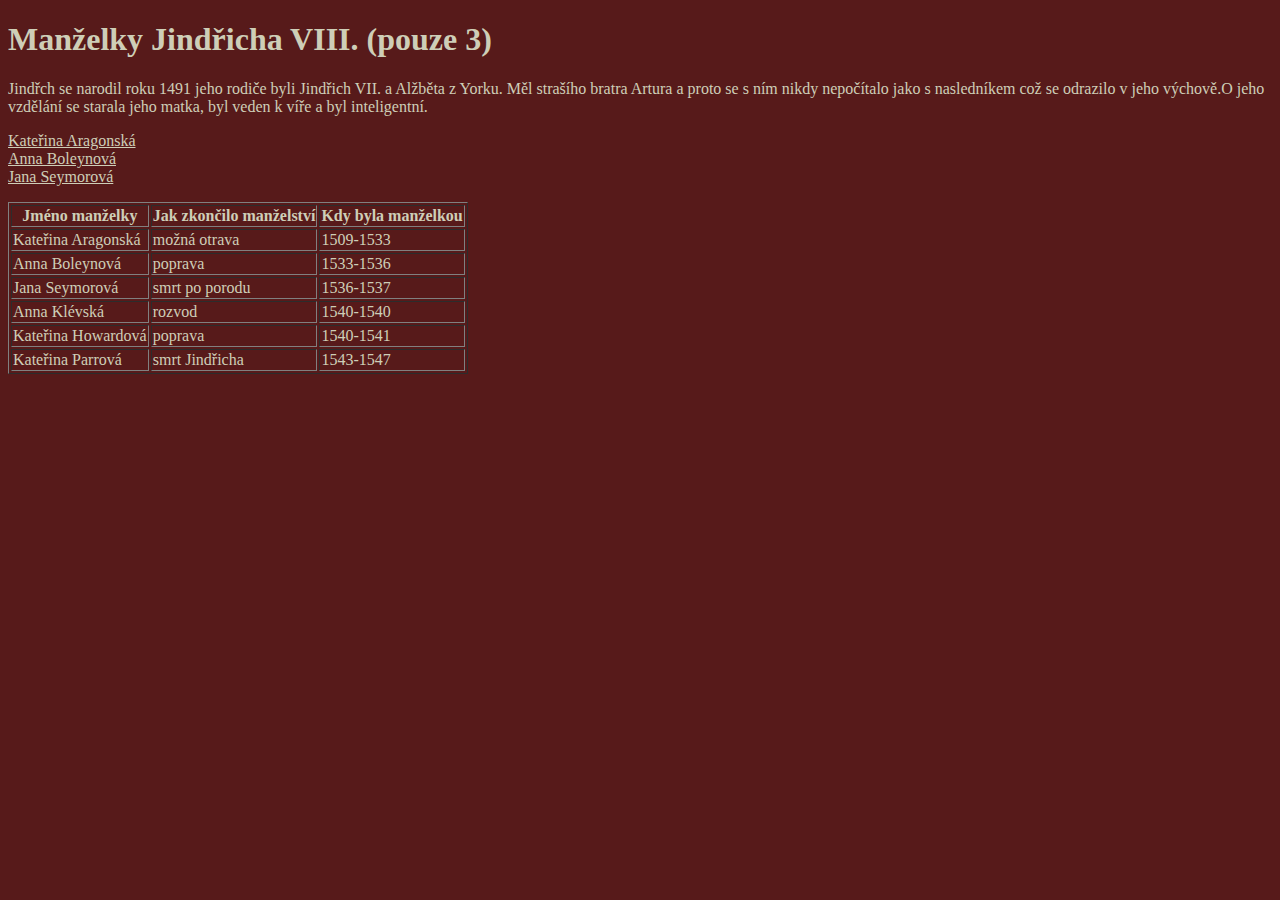
<file: index.html>
<!DOCTYPE html>
<html lang="cs">
<head>
    <meta charset="UTF-8">
    <meta name="viewport" content="width=device-width, initial-scale=1.0">
    <title>Document</title>
    <link rel="stylesheet" href="styl.css">
</head>
<body>
    <h1>Manželky Jindřicha VIII. (pouze 3)</h1>
    <p>Jindřch se narodil roku 1491 jeho rodiče byli Jindřich VII. a Alžběta z Yorku. Měl strašího bratra
         Artura a proto se s ním nikdy nepočítalo jako s nasledníkem což se odrazilo 
         v jeho výchově.O jeho vzdělání se starala jeho matka, 
        byl veden k víře a byl inteligentní.</p>
        <li><a href="kacena.html">Kateřina Aragonská</a></li>
    
        
        <li><a href="anna.html">Anna Boleynová</a></li>


        <li><a href="jana.html">Jana Seymorová</a></li>
         
        </p>
        <table border="1">
            <thead>
                <tr>
                    <th>Jméno manželky</th>

                    <th>Jak zkončilo manželství 
                          </th>
                    <th>Kdy byla manželkou</th>
                    
                </tr>
            </thead>
            <tbody>
                <tr>
                    <td>Kateřina Aragonská</td>
                    <td>možná otrava</td>
                    <td>1509-1533</td>
                </tr>
                <tr>
                    <td>Anna Boleynová</td>
                    <td>poprava</td>
                    <td>1533-1536</td>
                </tr>
                <tr>
                    <td>Jana Seymorová</td>
                    <td>smrt po porodu</td>
                    <td>1536-1537</td>
                </tr>
                <tr>
                    <td>Anna Klévská</td>
                    <td>rozvod</td>
                    <td>1540-1540</td>
                </tr>
                <tr>
                    <td>Kateřina Howardová</td>
                    <td>poprava</td>
                    <td>1540-1541</td>
                </tr>
                <tr>
                    <td>Kateřina Parrová</td>
                    <td>smrt Jindřicha</td>
                    <td>1543-1547</td>
                </tr>
            </tbody>
        </table border="1">
        <div"></div>
    </p>
</body>
</html>
</file>
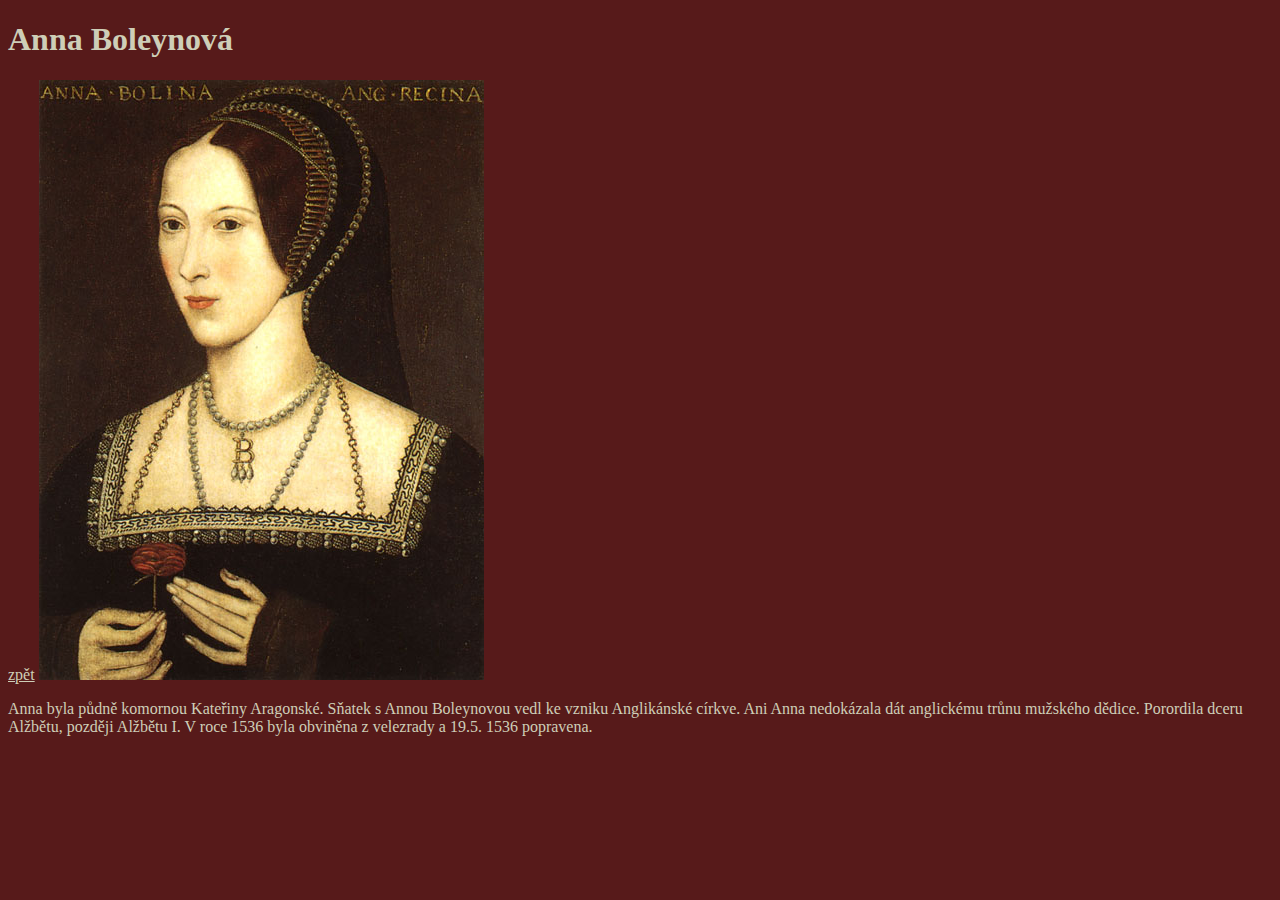
<file: anna.html>
<!DOCTYPE html>
<html lang="cs">
<head>
    <meta charset="UTF-8">
    <meta name="viewport" content="width=device-width, initial-scale=1.0">
    <title>Document</title>
    <link rel="stylesheet" href="styl.css">
</head>
<body>
    <h1>Anna Boleynová</h1>
    <a href="index.html">zpět</a>
    <img src="anna_b.jpg">

    <p>Anna byla půdně komornou Kateřiny Aragonské. 
        Sňatek s Annou Boleynovou vedl ke vzniku Anglikánské církve. Ani Anna 
        nedokázala dát anglickému trůnu mužského dědice. Porordila dceru Alžbětu, později 
        Alžbětu I. V roce 1536 byla obviněna z velezrady a 19.5. 1536 popravena. 
    </p>
</file>
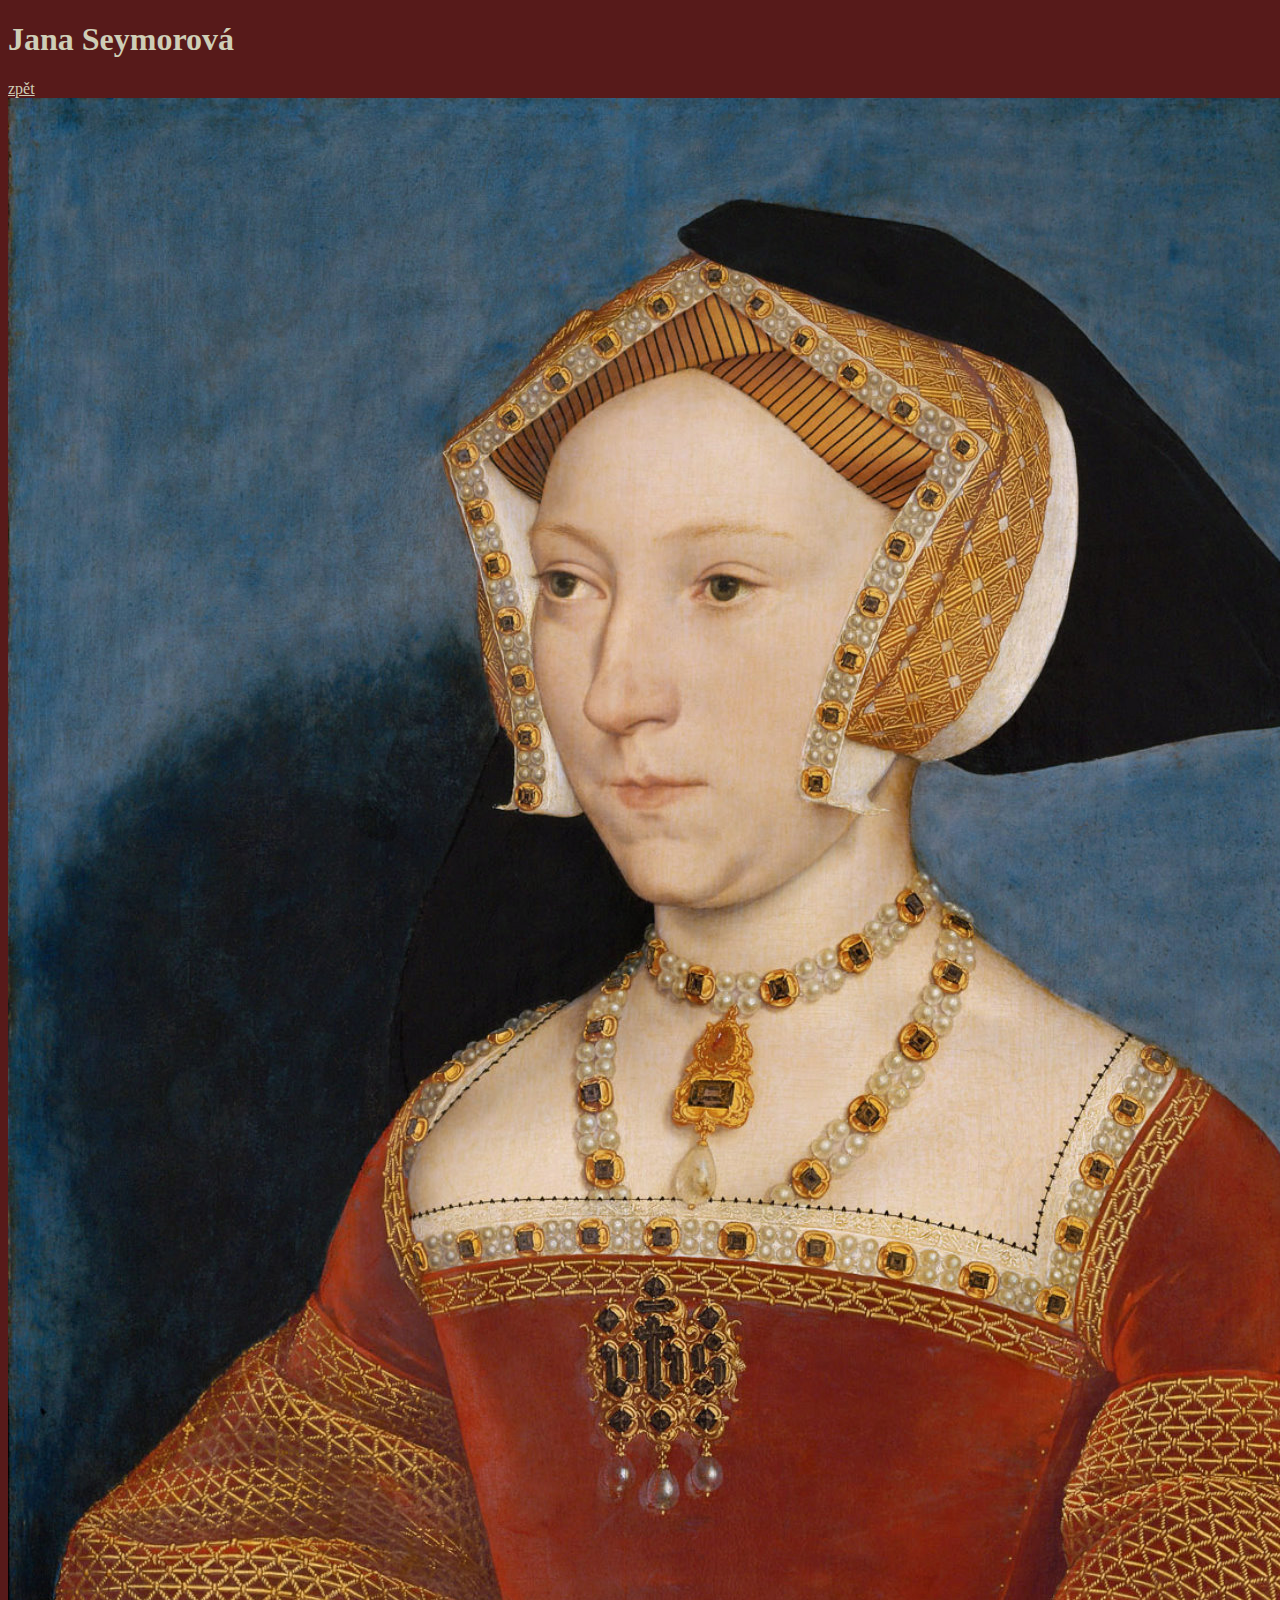
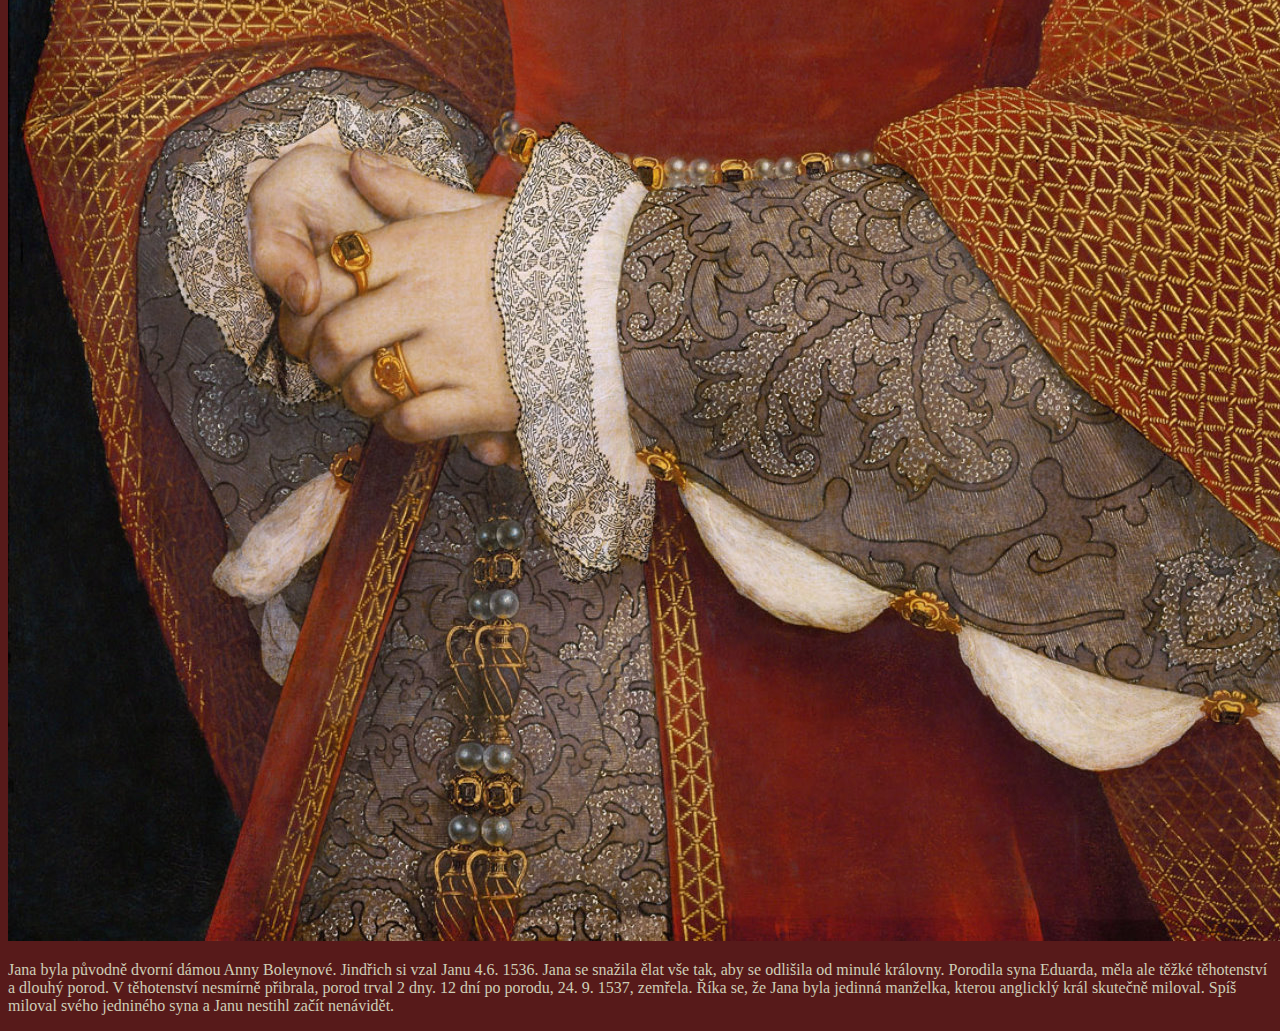
<file: jana.html>
<!DOCTYPE html>
<html lang="cs">
<head>
    <meta charset="UTF-8">
    <meta name="viewport" content="width=device-width, initial-scale=1.0">
    <title>Document</title>
    <link rel="stylesheet" href="styl.css">
</head>
<body>
    <h1>Jana Seymorová</h1>
    <a href="index.html">zpět</a>
    <img src="jaan_s.jpg">

    <p>Jana byla původně dvorní dámou Anny Boleynové. Jindřich si vzal Janu 4.6. 1536.
        Jana se snažila ělat vše tak, aby se odlišila od minulé královny.
        Porodila syna Eduarda, měla ale těžké těhotenství a dlouhý porod. 
        V těhotenství nesmírně přibrala, porod trval 2 dny. 12 dní po porodu, 24. 9. 1537,
         zemřela. Říka se, že Jana byla jedinná manželka, kterou anglicklý král skutečně miloval.
        Spíš miloval svého jedniného syna a Janu nestihl začít nenávidět.
    </p>
</file>
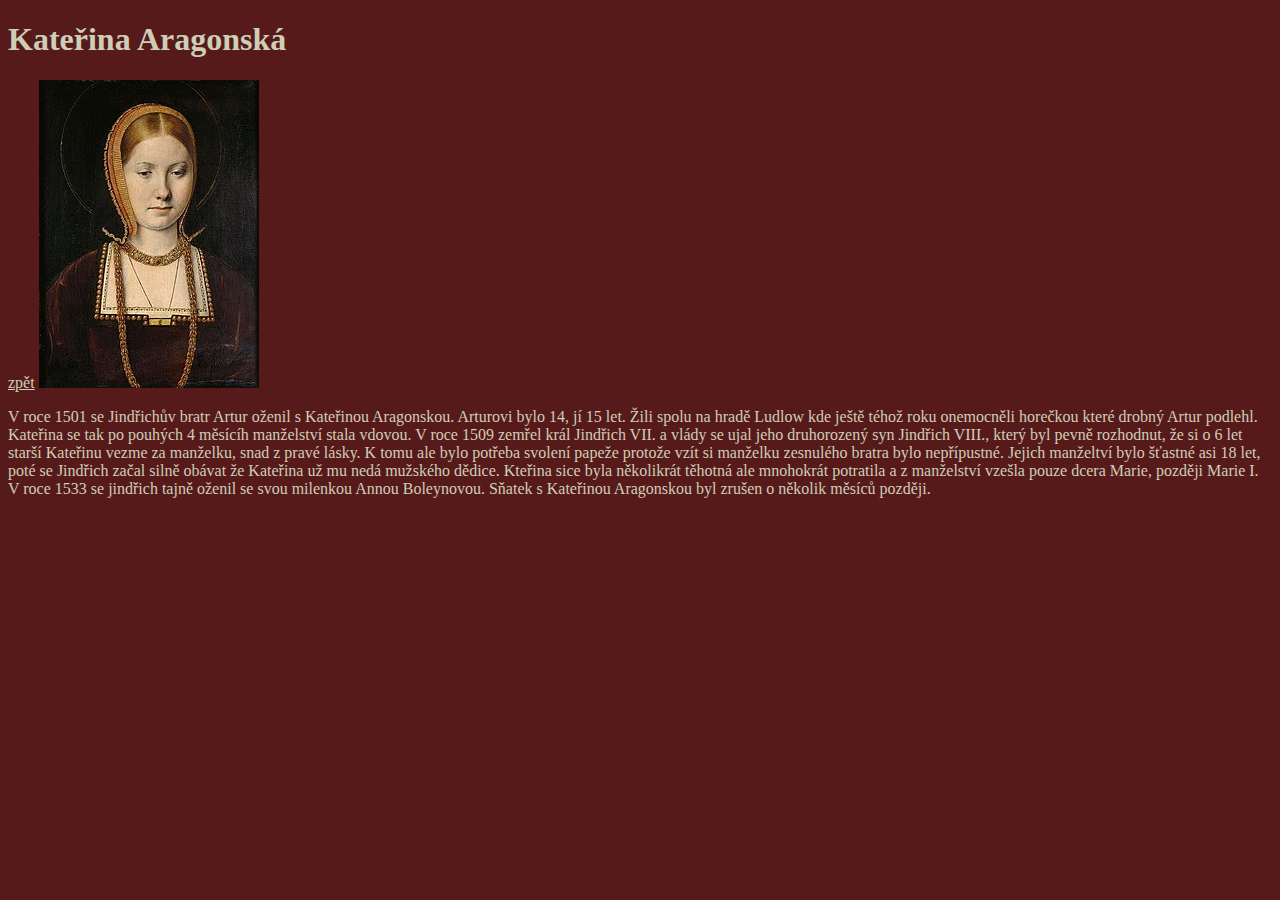
<file: kacena.html>
<!DOCTYPE html>
<html lang="en">
<head>
    <meta charset="UTF-8">
    <meta name="viewport" content="width=device-width, initial-scale=1.0">
    <title>k</title>
    <link rel="stylesheet" href="styl.css">
</head>
<body>
    <h1>Kateřina Aragonská</h1>
    <a href="index.html">zpět</a>
    <img src="kacena.jpg" alt="">

    <p>V roce 1501 se Jindřichův bratr Artur oženil s Kateřinou Aragonskou. 
        Arturovi bylo 14, jí 15 let. 
        Žili spolu na hradě Ludlow kde ještě téhož roku onemocněli horečkou které drobný Artur podlehl. 
        Kateřina se tak po pouhých 4 měsícíh manželství stala vdovou. 
        V roce 1509 zemřel král Jindřich VII. a vlády se ujal jeho druhorozený syn Jindřich VIII., 
        který byl pevně rozhodnut, 
        že si o 6 let starší Kateřinu vezme za manželku, snad z pravé lásky. 
        K tomu ale bylo potřeba svolení papeže protože vzít si manželku zesnulého bratra 
        bylo nepřípustné. 
        Jejich manželtví bylo šťastné asi 18 let, poté se Jindřich začal silně obávat že 
        Kateřina už mu nedá mužského dědice. Kteřina sice byla několikrát těhotná ale 
        mnohokrát potratila a z manželství vzešla pouze dcera Marie, později Marie I.
         V roce 1533 se jindřich tajně oženil se svou milenkou Annou Boleynovou. Sňatek 
         s Kateřinou Aragonskou byl zrušen o několik měsíců později.
        </p>


        


</body>
</html>
</file>
<file: styl.css>
body{background-color: rgb(87, 26, 26);}
img{height: 250; width: 250;}
p{color: rgb(206, 206, 183);}
table{color: rgb(206, 206, 183);}
a{color: rgb(206, 206, 183);}
h1{color: rgb(206, 206, 183);}
li{color: rgb(206, 206, 183);}
</file>
